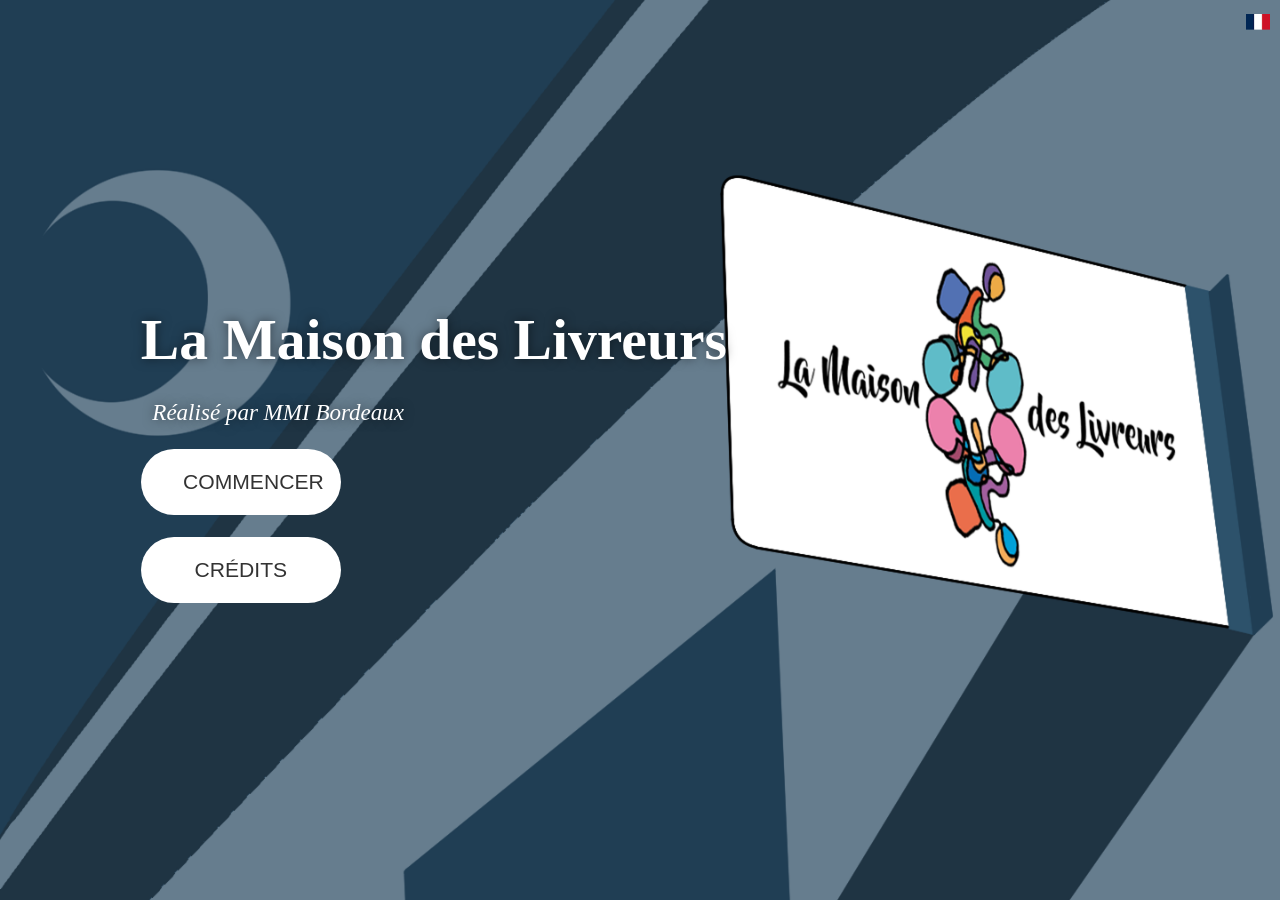
<file: index.html>
<!doctype html>
<html lang="fr">
<head>
  <meta charset="utf-8">
  <meta http-equiv="refresh" content="0; url=/accueil.html">
  <title>Redirection…</title>
</head>
<body>
  <p>Redirection vers <a href="/accueil.html">accueil.html</a></p>
</body>
</html>
</file>
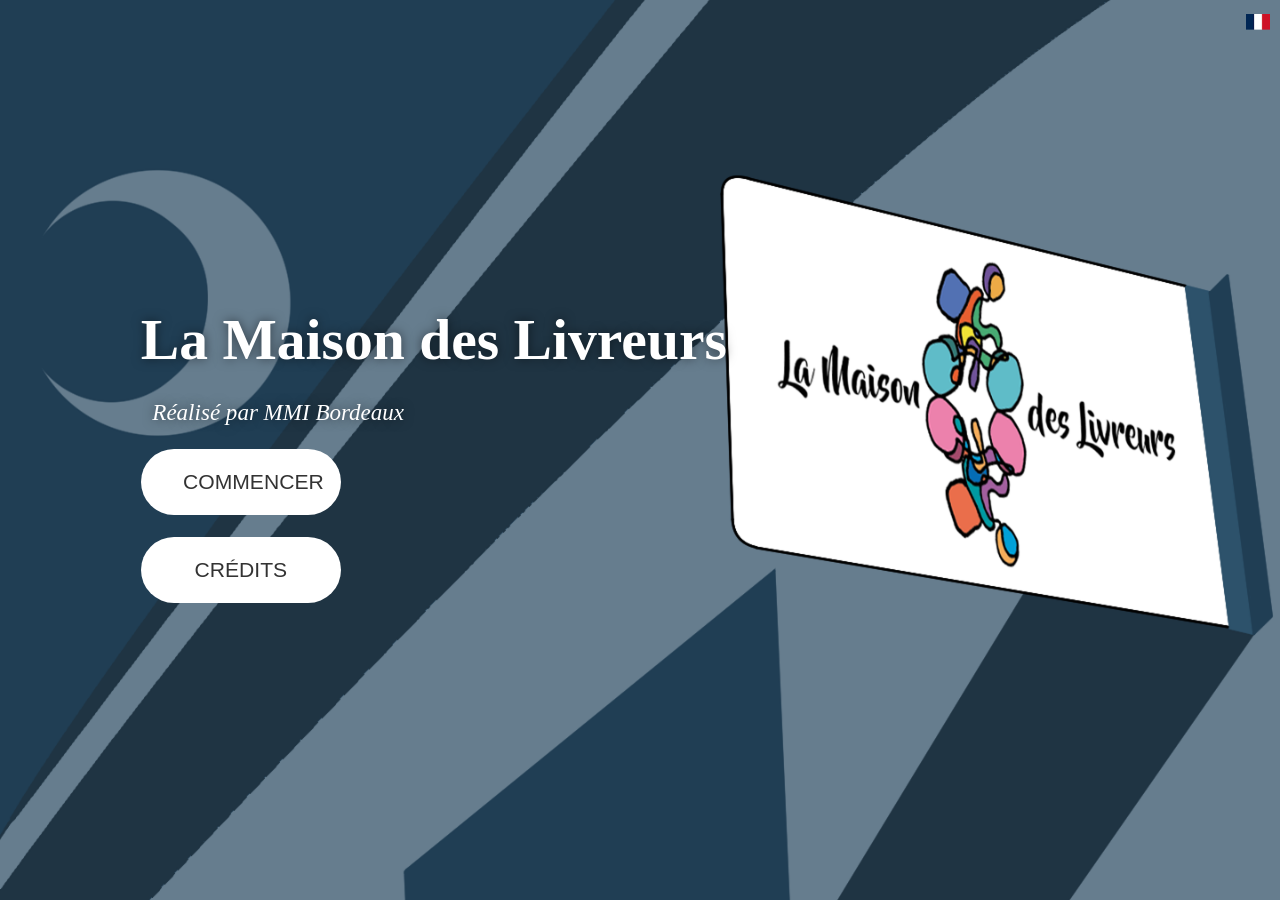
<file: accueil.html>
<!DOCTYPE html>
<html lang="fr">
<head>
  <meta charset="UTF-8">
  <meta name="viewport" content="width=device-width, initial-scale=1.0">
  <title>Accueil - La Maison des Livreurs</title>
  <link rel="stylesheet" href="CSS/accueil.css">
  <script src="JS/accueil.js" defer></script>
  <style>
    img {
      max-width: 100%;
      height: auto;
      display: block;
    }

    .lang-dropdown {
      position: fixed;
      top: 10px;
      right: 10px;
      z-index: 1000;
    }

    .lang-dropbtn {
      background: none;
      border: none;
      cursor: pointer;
      padding: 0;
    }

    .lang-dropdown-content {
      display: none;
      position: absolute;
      right: 0;
      background-color: #f9f9f9;
      min-width: 150px;
      box-shadow: 0px 8px 16px rgba(0,0,0,0.2);
      z-index: 1001;
      border-radius: 4px;
      overflow: hidden;
    }
    .lang-dropdown-content a {
      color: black;
      padding: 8px 12px;
      text-decoration: none;
      display: flex;
      align-items: center;
      gap: 8px;
      transition: background-color 0.2s;
    }

    .lang-dropdown-content a:hover {
      background-color: #ddd;
    }
    .lang-dropdown:hover .lang-dropdown-content {
      display: block;
    }
    .lang-dropdown-content a img,
    .lang-dropbtn img {
      width: 24px;
      height: 24px;
      object-fit: contain;
    }
  </style>
</head>
<body>
  <div class="lang-dropdown">
    <button class="lang-dropbtn" title="Choisir une langue">
      <img src="PICTURE/drapeaufr.png" alt="Français">
    </button>
    <div class="lang-dropdown-content">
      <a href="../accueil.html" title="Français">
        <img src="PICTURE/drapeaufr.png" alt="Français"> Français
      </a>
      <a href="HTML/accueilen.html" title="English">
        <img src="PICTURE/drapeeauanglais.png" alt="English"> English
      </a>
      <a href="HTML/accueilesp.html" title="Español">
        <img src="PICTURE/drapeauespagnol.png" alt="Español"> Español
      </a>
    </div>
  </div>

  <div id="splash">
    <img src="PICTURE/mmilogo.png" alt="Logo MMI">
  </div>
  <div class="intro">
    <div class="intro-header">
      <div class="intro-title">
        <h1>La Maison des Livreurs</h1>
      </div>
      <div class="intro-byline">
        <p>Réalisé par MMI Bordeaux</p>
      </div>
    </div>
    <div class="button-container">
      <button class="intro-begin">Commencer</button>
      <button class="credit">Crédits</button>
    </div>
  </div>
  <div class="transition-overlay">
    <div class="transition-message">
      <p class="msg1">Afin de profiter pleinement de l'expérience, nous vous suggérons d'utiliser des écouteurs.</p>
      <p class="msg2">Dans cette expérience, des zones discrètes se mettent en évidence au survol. Cliquez dessus pour visionner les vidéos.</p>
    </div>
  </div>
</body>
</html>
</file>
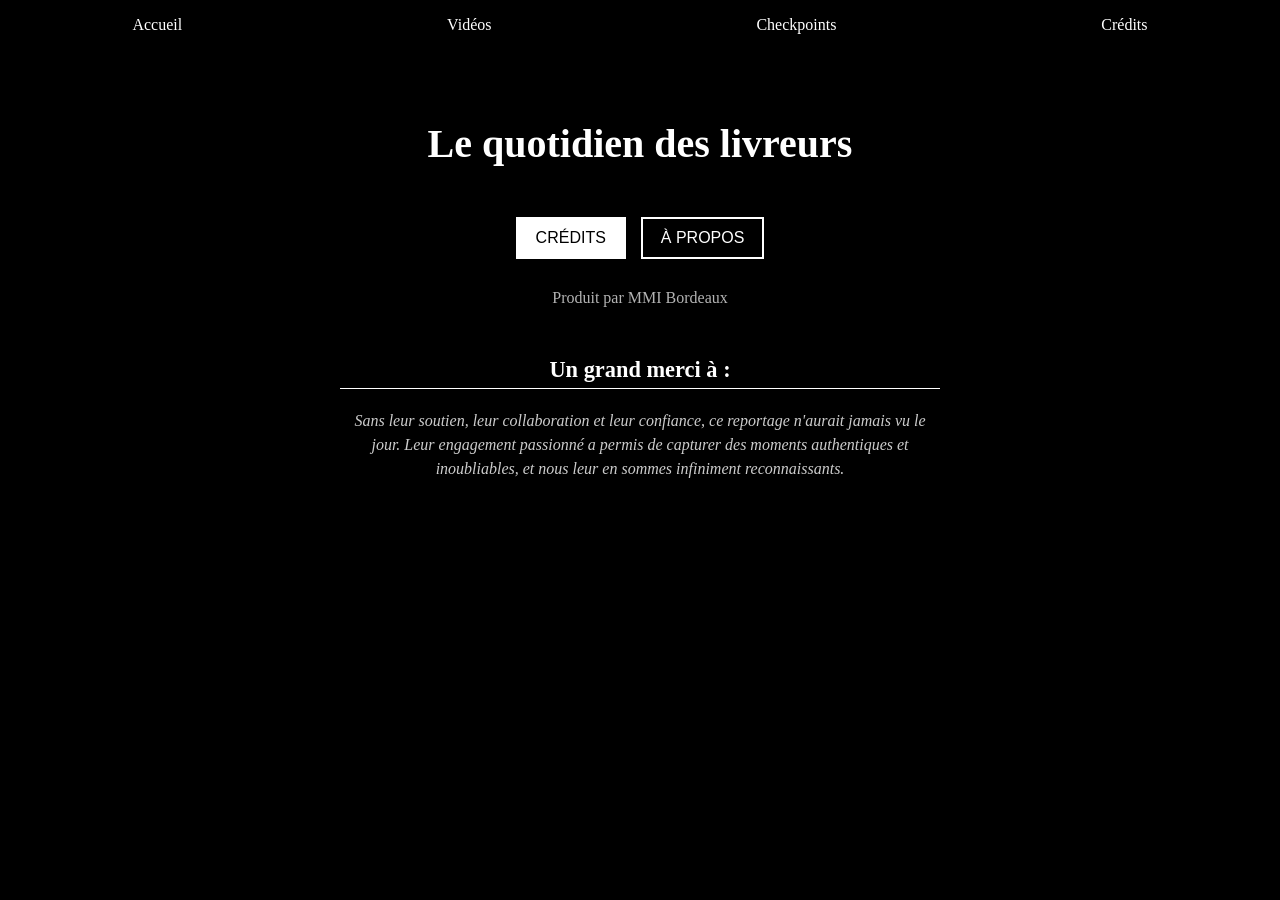
<file: credits.html>
<!DOCTYPE html>
<html lang="fr">
<head>
  <meta charset="UTF-8" />
  <meta name="viewport" content="width=device-width, initial-scale=1.0" />
  <title>- La maison des livreurs crédit</title>
  <style>
    /* Barre de navigation */
    nav {
      position: fixed;
      top: 0;
      left: 0;
      width: 100%;
      height: 50px;
      background: rgba(0, 0, 0, 0.8);
      display: flex;
      align-items: center;
      justify-content: space-around;
      z-index: 9999;
    }
    nav a {
      color: white;
      text-decoration: none;
      font-size: 16px;
      padding: 10px 20px;
      transition: 0.3s;
    }
    nav a:hover {
      background: rgba(255, 255, 255, 0.2);
      border-radius: 5px;
    }

    /* Styles généraux */
    body {
      margin: 0;
      padding: 0;
      background-color: black;
      color: white;
      font-family: serif;
      text-align: center;
    }
    main {
      padding-top: 70px;
    }
    h1 {
      font-size: 2.5em;
      margin: 50px 0;
    }

    /* Boutons */
    .buttons {
      margin: 20px 0;
      display: flex;
      justify-content: center;
      gap: 15px;
    }
    .buttons button {
      text-decoration: none;
      font-size: 16px;
      padding: 10px 18px;
      border: 2px solid white;
      cursor: pointer;
      background: transparent;
      color: white;
      transition: background 0.3s, color 0.3s, transform 0.2s;
    }
    .buttons button:hover {
      transform: scale(1.05);
    }
    .buttons button.white {
      background-color: white;
      color: black;
    }
    .buttons button.black {
      background-color: black;
      color: white;
    }

    /* Sous-titre */
    .subtitle {
      font-size: 16px;
      margin: 30px 0;
      opacity: 0.7;
    }

    /* Section crédits / À PROPOS */
    .credits {
      margin: 50px auto 0;
      text-align: center;
      max-width: 600px;
      transform: translateX(0%);
      transition: transform 0.5s ease-in-out;
      min-height: 100px; /* Empêche un effet de saut */
    }
    .credits h3 {
      font-size: 1.4em;
      border-bottom: 1px solid white;
      padding-bottom: 5px;
      margin-bottom: 10px;
    }
    .credits p {
      margin: 10px 0;
    }
    .credits .remerciement {
      margin-top: 20px;
      font-size: 1em;
      font-style: italic;
      opacity: 0.8;
      line-height: 1.5;
    }
  </style>
</head>
<body>
  <!-- Barre de navigation -->
  <nav>
    <a href="./accueil.html">Accueil</a>
    <a href="./index.html">Vidéos</a>
    <a href="#">Checkpoints</a>
    <a href="./credits.html">Crédits</a>
  </nav>

  <!-- Contenu principal -->
  <main>
    <h1>Le quotidien des livreurs</h1>

    <div class="buttons">
      <a href="./credits.html">
        <button class="white">CRÉDITS</button>
      </a>
      <button id="aboutButton" class="black">À PROPOS</button>
    </div>

    <p class="subtitle">Produit par MMI Bordeaux</p>

    <!-- Section crédits / À PROPOS -->
    <section id="creditsSection" class="credits">
      <h3>Un grand merci à :</h3>
      <p class="remerciement">
        Sans leur soutien, leur collaboration et leur confiance, ce reportage n'aurait jamais vu le jour. Leur engagement passionné a permis de capturer des moments authentiques et inoubliables, et nous leur en sommes infiniment reconnaissants.
      </p>
    </section>
  </main>

  <!-- Script pour gérer l'animation et le changement de contenu -->
  <script>
    const aboutButton = document.getElementById("aboutButton");
    const credits = document.getElementById("creditsSection");
    let showingAbout = false; // État actuel

    aboutButton.addEventListener("click", function () {
      if (!showingAbout) {
        // Animation de sortie vers la gauche
        credits.style.transform = "translateX(-100%)";

        credits.addEventListener("transitionend", function handler() {
          credits.removeEventListener("transitionend", handler);

          // Mise à jour du contenu une fois l'animation terminée
          credits.innerHTML = `
            <h3>Ce web-documentaire a été réalisé par :</h3>
            <p class="remerciement">
              Réalisateur : MOi <br>
              Scénario : toujours moi <br>
              Montage : KiKi<br>
              Musique : Showtime<br>
              Direction artistique : Personne<br>
            </p>
          `;

          // Préparer l'animation d'entrée vers la droite
          credits.style.transition = "none";
          credits.style.transform = "translateX(100%)";
          void credits.offsetWidth; // Forcer recalcul du navigateur
          credits.style.transition = "transform 0.5s ease-in-out";
          credits.style.transform = "translateX(0%)";

          showingAbout = true;
        });

      } else {
        // Animation de sortie vers la droite
        credits.style.transform = "translateX(100%)";

        credits.addEventListener("transitionend", function handler() {
          credits.removeEventListener("transitionend", handler);

          // Revenir au texte original
          credits.innerHTML = `
            <h3>Un grand merci à :</h3>
            <p class="remerciement">
              Sans leur soutien, leur collaboration et leur confiance, ce reportage n'aurait jamais vu le jour. Leur engagement passionné a permis de capturer des moments authentiques et inoubliables, et nous leur en sommes infiniment reconnaissants.
            </p>
          `;

          // Préparer l'animation de retour vers la gauche
          credits.style.transition = "none";
          credits.style.transform = "translateX(-100%)";
          void credits.offsetWidth;
          credits.style.transition = "transform 0.5s ease-in-out";
          credits.style.transform = "translateX(0%)";

          showingAbout = false;
        });
      }
    });
  </script>
</body>
</html>
</file>
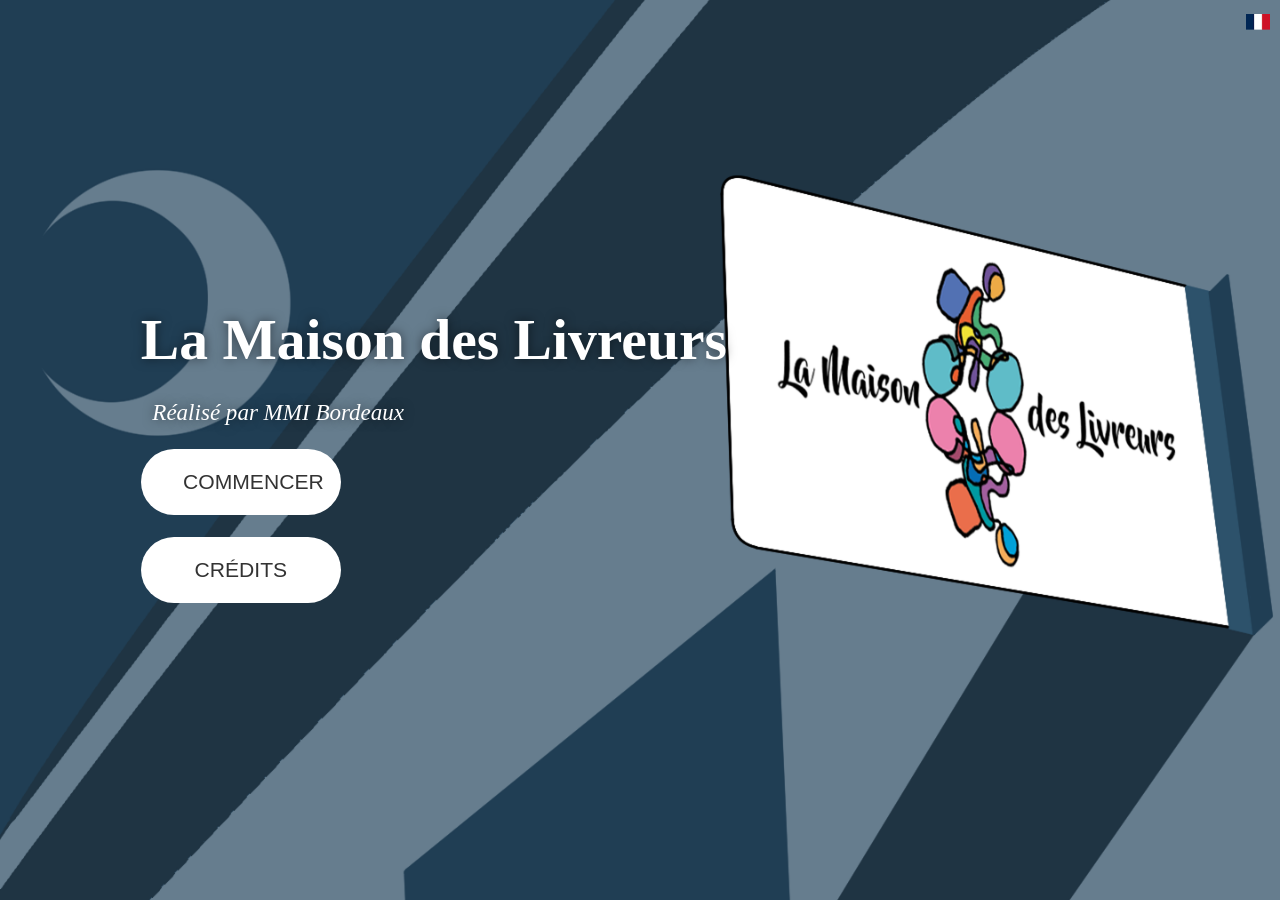
<file: HTML/accueil.html>
<!DOCTYPE html>
<html lang="fr">
<head>
  <meta charset="UTF-8">
  <meta name="viewport" content="width=device-width, initial-scale=1.0">
  <title>Accueil - La Maison des Livreurs</title>
  <link rel="stylesheet" href="../CSS/accueil.css">
  <script src="../JS/accueil.js" defer></script>
  <style>
    img {
      max-width: 100%;
      height: auto;
      display: block;
    }

    .lang-dropdown {
      position: fixed;
      top: 10px;
      right: 10px;
      z-index: 1000;
    }

    .lang-dropbtn {
      background: none;
      border: none;
      cursor: pointer;
      padding: 0;
    }

    .lang-dropdown-content {
      display: none;
      position: absolute;
      right: 0;
      background-color: #f9f9f9;
      min-width: 150px;
      box-shadow: 0px 8px 16px rgba(0,0,0,0.2);
      z-index: 1001;
      border-radius: 4px;
      overflow: hidden;
    }
    .lang-dropdown-content a {
      color: black;
      padding: 8px 12px;
      text-decoration: none;
      display: flex;
      align-items: center;
      gap: 8px;
      transition: background-color 0.2s;
    }

    .lang-dropdown-content a:hover {
      background-color: #ddd;
    }
    .lang-dropdown:hover .lang-dropdown-content {
      display: block;
    }
    .lang-dropdown-content a img,
    .lang-dropbtn img {
      width: 24px;
      height: 24px;
      object-fit: contain;
    }
  </style>
</head>
<body>
  <div class="lang-dropdown">
    <button class="lang-dropbtn" title="Choisir une langue">
      <img src="../PICTURE/drapeaufr.png" alt="Français">
    </button>
    <div class="lang-dropdown-content">
      <a href="..//HTML/accueil.html" title="Français">
        <img src="../PICTURE/drapeaufr.png" alt="Français"> Français
      </a>
      <a href="..//HTML/accueilen.html" title="English">
        <img src="../PICTURE/drapeeauanglais.png" alt="English"> English
      </a>
      <a href="../HTML/accueilesp.html" title="Español">
        <img src="../PICTURE/drapeauespagnol.png" alt="Español"> Español
      </a>
    </div>
  </div>

  <div id="splash">
    <img src="../PICTURE/mmilogo.png" alt="Logo MMI">
  </div>
  <div class="intro">
    <div class="intro-header">
      <div class="intro-title">
        <h1>La Maison des Livreurs</h1>
      </div>
      <div class="intro-byline">
        <p>Réalisé par MMI Bordeaux</p>
      </div>
    </div>
    <div class="button-container">
      <button class="intro-begin">Commencer</button>
      <button class="credit">Crédits</button>
    </div>
  </div>
  <div class="transition-overlay">
    <div class="transition-message">
      <p class="msg1">Afin de profiter pleinement de l'expérience, nous vous suggérons d'utiliser des écouteurs.</p>
      <p class="msg2">Dans cette expérience, des zones discrètes se mettent en évidence au survol. Cliquez dessus pour visionner les vidéos.</p>
    </div>
  </div>
</body>
</html>
</file>
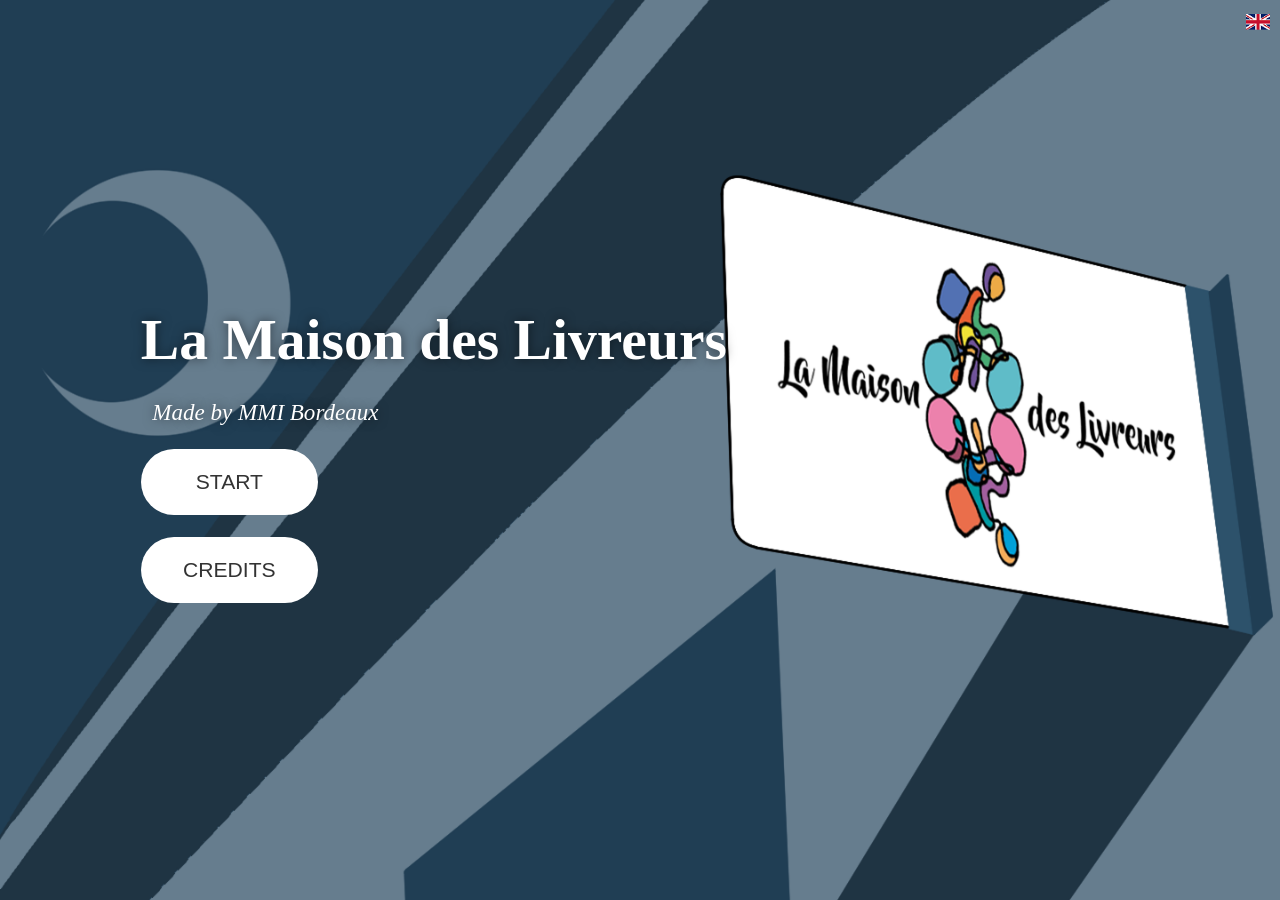
<file: HTML/accueilen.html>
<!DOCTYPE html>
<html lang="en">
<head>
  <meta charset="UTF-8">
  <meta name="viewport" content="width=device-width, initial-scale=1.0">
  <title>Home - The House of Couriers</title>
  <link rel="stylesheet" href="../CSS/accueil.css">
  <script src="../JS/accueilen.js" defer></script>
  <style>
    img {
      max-width: 100%;
      height: auto;
      display: block;
    }
    .lang-dropdown {
      position: fixed;
      top: 10px;
      right: 10px;
      z-index: 1000;
    }
    .lang-dropbtn {
      background: none;
      border: none;
      cursor: pointer;
      padding: 0;
    }
    .lang-dropdown-content {
      display: none;
      position: absolute;
      right: 0;
      background-color: #f9f9f9;
      min-width: 150px;
      box-shadow: 0px 8px 16px rgba(0,0,0,0.2);
      z-index: 1001;
      border-radius: 4px;
      overflow: hidden;
    }
    .lang-dropdown-content a {
      color: black;
      padding: 8px 12px;
      text-decoration: none;
      display: flex;
      align-items: center;
      gap: 8px;
      transition: background-color 0.2s;
    }
    .lang-dropdown-content a:hover {
      background-color: #ddd;
    }
    .lang-dropdown:hover .lang-dropdown-content {
      display: block;
    }
    .lang-dropdown-content a img,
    .lang-dropbtn img {
      width: 24px;
      height: 24px;
      object-fit: contain;
    }
  </style>
</head>
<body>
  <div class="lang-dropdown">
    <button class="lang-dropbtn" title="Choose a language">
      <img src="../PICTURE/drapeeauanglais.png" alt="English">
    </button>
    <div class="lang-dropdown-content">
      <a href="../accueil.html" title="Français">
        <img src="../PICTURE/drapeaufr.png" alt="Français"> Français
      </a>
      <a href="../HTML/accueilen.html" title="English">
        <img src="../PICTURE/drapeeauanglais.png" alt="English"> English
      </a>
      <a href="../HTML/accueilesp.html" title="Español">
        <img src="../PICTURE/drapeauespagnol.png" alt="Español"> Español
      </a>
    </div>
  </div>

  <div id="splash">
    <img src="../PICTURE/mmilogo.png" alt="MMI Logo">
  </div>
  <div class="intro">
    <div class="intro-header">
      <div class="intro-title">
        <h1>La Maison des Livreurs</h1>
      </div>
      <div class="intro-byline">
        <p>Made by MMI Bordeaux</p>
      </div>
    </div>
    <div class="button-container">
      <button class="intro-begin">Start</button>
      <button class="credit">Credits</button>
    </div>
  </div>
  <div class="transition-overlay">
    <div class="transition-message">
      <p class="msg1">To fully enjoy the experience, we suggest you use headphones</p>
      <p class="msg2">In this experiment, discrete areas are highlighted when hovering. Click on them to view the videos.</p>
    </div>
  </div>
</body>
</html>
</file>
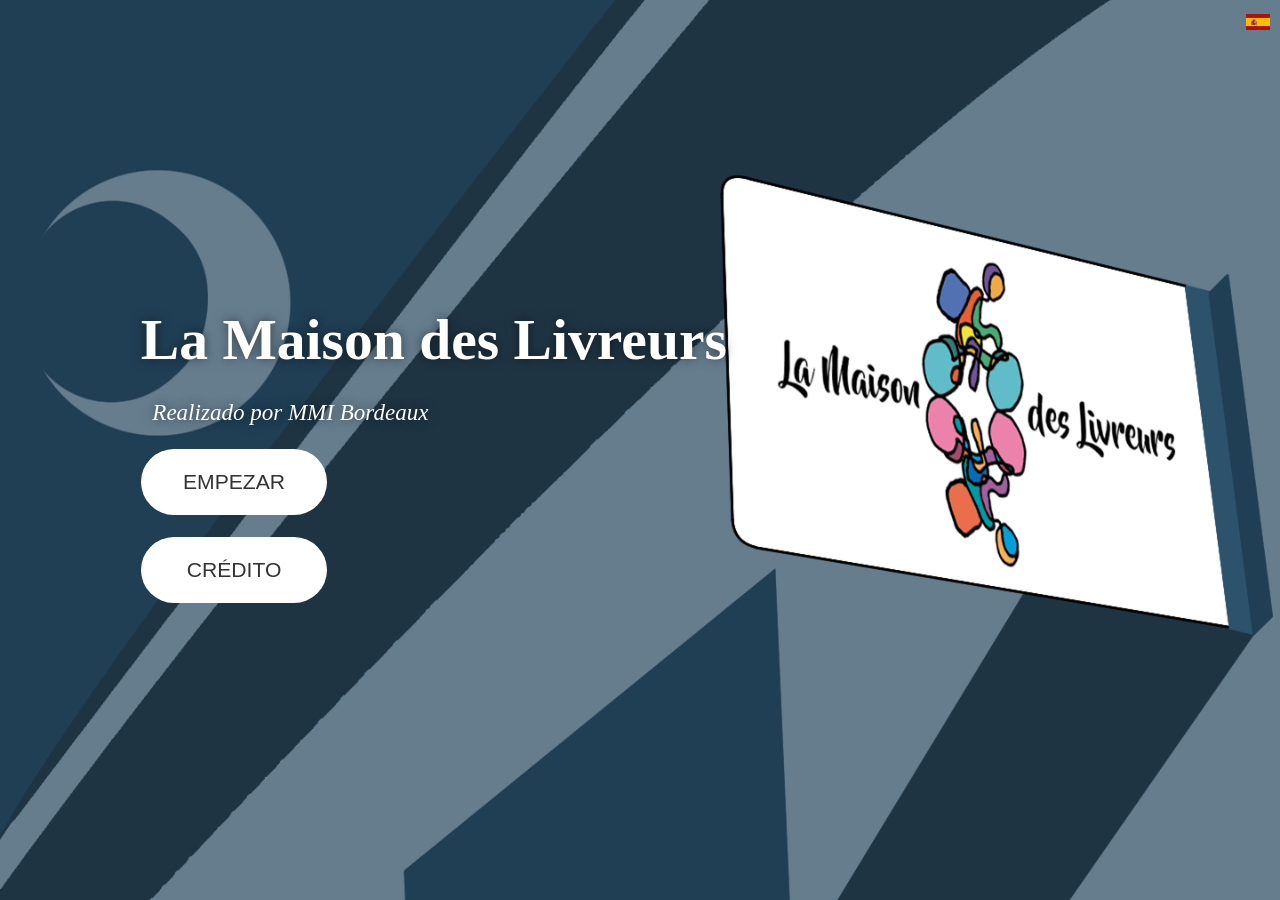
<file: HTML/accueilesp.html>
<!DOCTYPE html>
<html lang="es">
<head>
  <meta charset="UTF-8">
  <meta name="viewport" content="width=device-width, initial-scale=1.0">
  <title>Inicio - La Casa de los Repartidores</title>
  <link rel="stylesheet" href="../CSS/accueil.css">
  <script src="../JS/accueilesp.js" defer></script>
  <style>
    img {
      max-width: 100%;
      height: auto;
      display: block;
    }
    .lang-dropdown {
      position: fixed;
      top: 10px;
      right: 10px;
      z-index: 1000;
    }
    .lang-dropbtn {
      background: none;
      border: none;
      cursor: pointer;
      padding: 0;
    }
    .lang-dropdown-content {
      display: none;
      position: absolute;
      right: 0;
      background-color: #f9f9f9;
      min-width: 150px;
      box-shadow: 0px 8px 16px rgba(0,0,0,0.2);
      z-index: 1001;
      border-radius: 4px;
      overflow: hidden;
    }
    .lang-dropdown-content a {
      color: black;
      padding: 8px 12px;
      text-decoration: none;
      display: flex;
      align-items: center;
      gap: 8px;
      transition: background-color 0.2s;
    }
    .lang-dropdown-content a:hover {
      background-color: #ddd;
    }
    .lang-dropdown:hover .lang-dropdown-content {
      display: block;
    }
    .lang-dropdown-content a img,
    .lang-dropbtn img {
      width: 24px;
      height: 24px;
      object-fit: contain;
    }
  </style>
</head>
<body>
  <div class="lang-dropdown">
    <button class="lang-dropbtn" title="Elegir idioma">
      <img src="../PICTURE/drapeauespagnol.png" alt="Español">
    </button>
    <div class="lang-dropdown-content">
      <a href="../accueil.html" title="Français">
        <img src="../PICTURE/drapeaufr.png" alt="Français"> Français
      </a>
      <a href="../HTML/accueilen.html" title="English">
        <img src="../PICTURE/drapeeauanglais.png" alt="English"> English
      </a>
      <a href="../HTML/accueilesp.html" title="Español">
        <img src="../PICTURE/drapeauespagnol.png" alt="Español"> Español
      </a>
    </div>
  </div>

  <div id="splash">
    <img src="../PICTURE/mmilogo.png" alt="Logo MMI">
  </div>
  <div class="intro">
    <div class="intro-header">
      <div class="intro-title">
        <h1>La Maison des Livreurs</h1>
      </div>
      <div class="intro-byline">
        <p>Realizado por MMI Bordeaux</p>
      </div>
    </div>
    <div class="button-container">
      <button class="intro-begin">Empezar</button>
      <button class="credit">Crédito</button>
    </div>
  </div>
  <div class="transition-overlay">
    <div class="transition-message">
      <p class="msg1">Para esta experiencia, se recomiendan auriculares</p>
      <p class="msg2">En esta experiencia debes hacer clic en ciertas zonas para ver videos</p>
    </div>
  </div>
</body>
</html>
</file>
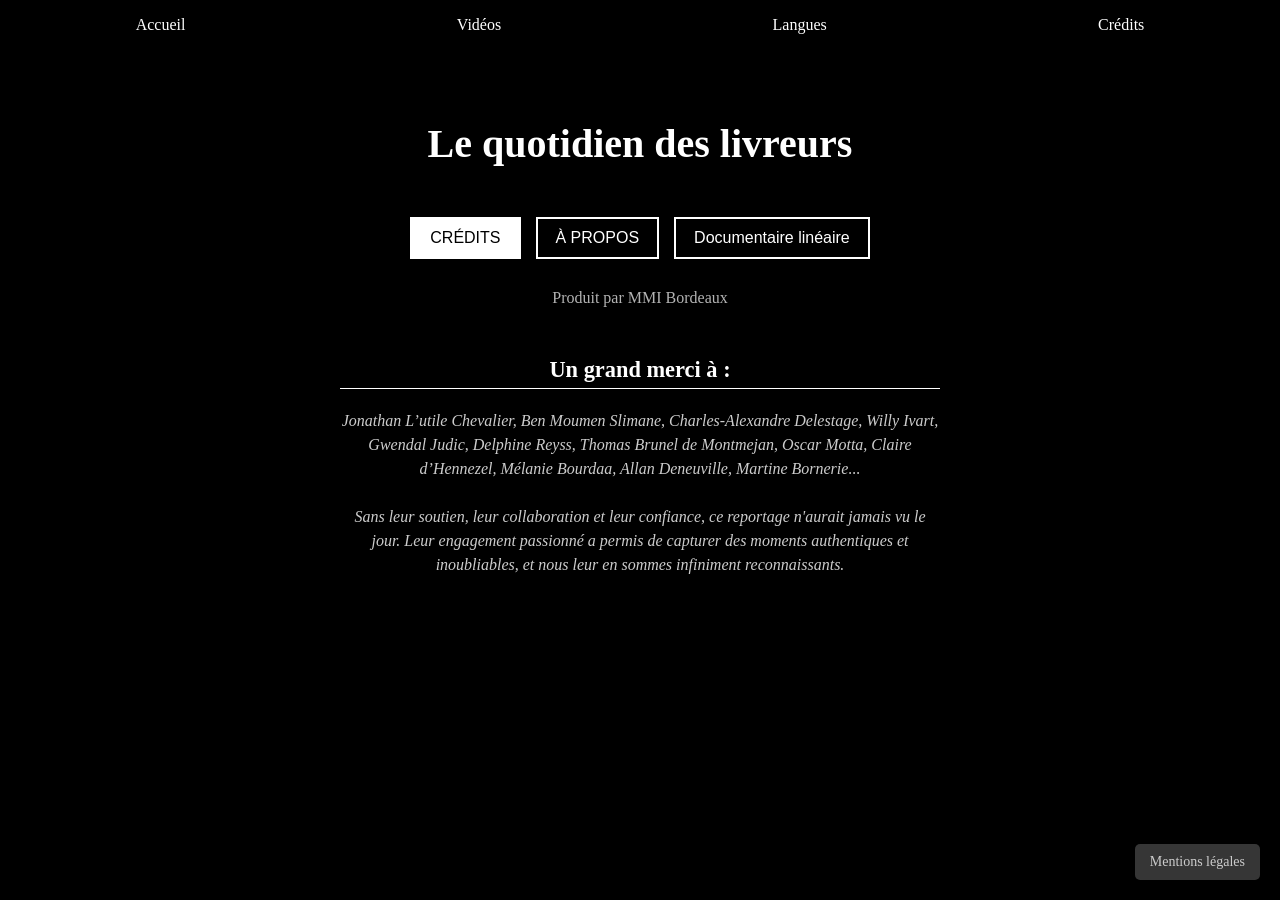
<file: HTML/credits.html>
<!DOCTYPE html>
<html lang="fr">
<head>
  <meta charset="UTF-8" />
  <title>La maison des livreurs : Crédits</title>
  <meta name="viewport" content="width=device-width, initial-scale=1.0" />
  <link rel="stylesheet" href="../CSS/credits.css">
  <script src="https://www.youtube.com/iframe_api" async></script>
</head>
<body>
  <nav>
    <a href="../accueil.html">Accueil</a>
    <a href="index.html">Vidéos</a>
    <div class="dropdown">
      <a class="dropbtn">Langues</a>
      <div class="dropdown-content">
        <a href="credits.html">Français</a>
        <a href="creditsen.html">Anglais</a>
        <a href="creditses.html">Espagnol</a>
      </div>
    </div>
    <a href="credits.html">Crédits</a>
  </nav>
  <main>
    <h1>Le quotidien des livreurs</h1>

    <div class="buttons">
      <a href="credits.html">
        <button class="white">CRÉDITS</button>
      </a>
      <button id="aboutButton" class="black">À PROPOS</button>
      <button id="videoButton" class="black">Documentaire linéaire</button>
    </div>

    <p class="subtitle">Produit par MMI Bordeaux</p>

    <section id="creditsSection" class="credits">
      <h3>Un grand merci à :</h3>
      <p class="remerciement">
        Jonathan L’utile Chevalier, Ben Moumen Slimane, Charles-Alexandre Delestage, Willy Ivart,
        Gwendal Judic, Delphine Reyss, Thomas Brunel de Montmejan, Oscar Motta, Claire d’Hennezel,
        Mélanie Bourdaa, Allan Deneuville, Martine Bornerie...
        <br><br>
        Sans leur soutien, leur collaboration et leur confiance, ce reportage n'aurait jamais vu le jour.
        Leur engagement passionné a permis de capturer des moments authentiques et inoubliables,
        et nous leur en sommes infiniment reconnaissants.
      </p>
    </section>
  </main>

  <a href="mention.html" class="bottom-right-link">Mentions légales</a>

  <script src="../JS/credits.js"></script>
</body>
</html>
</file>
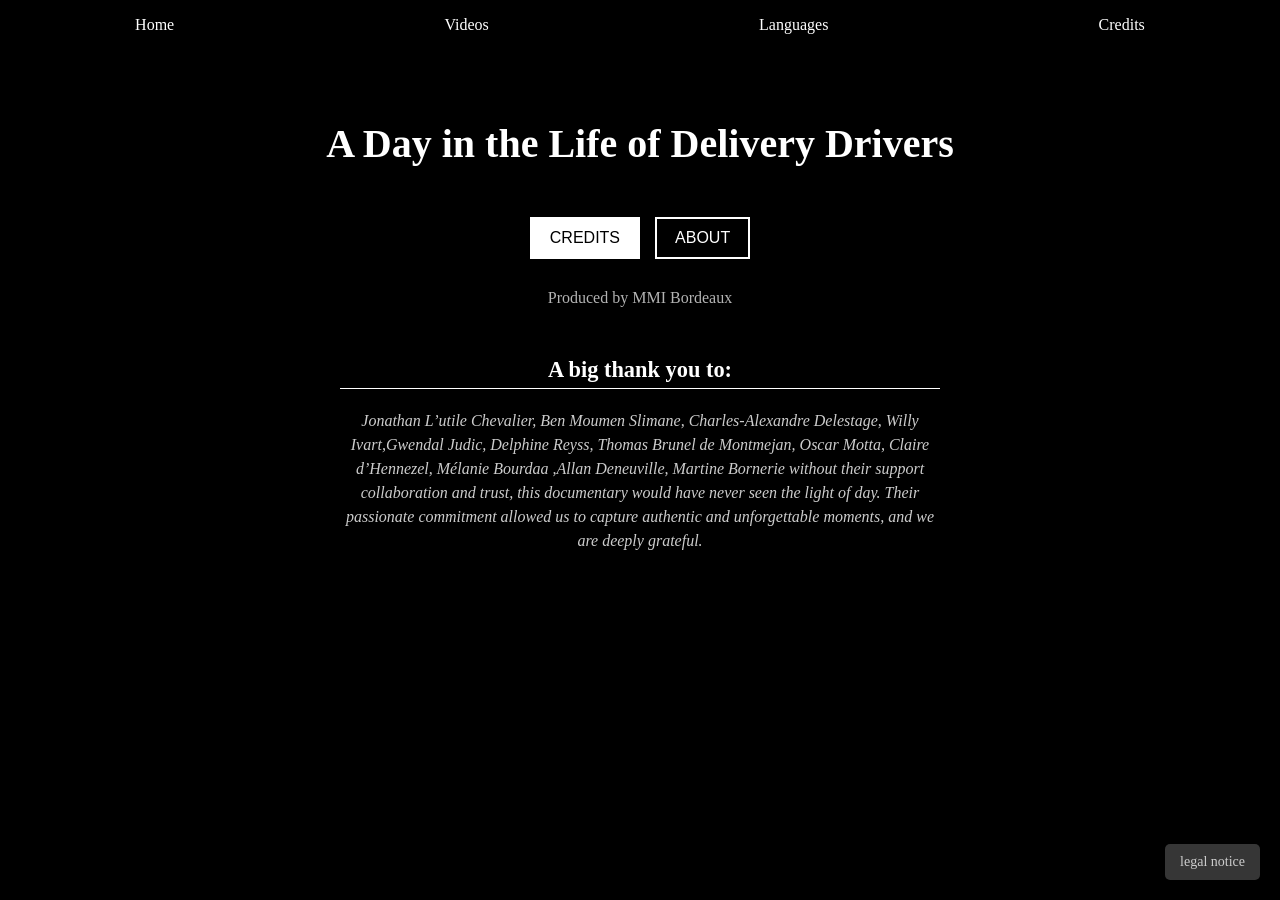
<file: HTML/creditsen.html>
<!DOCTYPE html>
<html lang="en">
<head>
  <meta charset="UTF-8" />
  <meta name="viewport" content="width=device-width, initial-scale=1.0" />
  <title>- The Delivery Home: Credits</title>
  <link rel="stylesheet" href="..//CSS/credits.css">
</head>
<body>
  <nav>
    <a href="accueilen.html">Home</a>
    <a href="indexen.html">Videos</a>
    <div class="dropdown">
      <a class="dropbtn">Languages</a>
      <div class="dropdown-content">
        <a href="credits.html">Français</a>
        <a href="creditsen.html">English</a>
        <a href="creditses.html">Español</a>
      </div>
    </div>
    <a href="creditses.html">Credits</a>
  </nav>
  <main>
    <h1>A Day in the Life of Delivery Drivers</h1>

    <div class="buttons">
      <a href="creditsen.html">
        <button class="white">CREDITS</button>
      </a>
      <button id="aboutButton" class="black">ABOUT</button>
    </div>

    <p class="subtitle">Produced by MMI Bordeaux</p>
    <section id="creditsSection" class="credits">
      <h3>A big thank you to:</h3>
      <p class="remerciement">
        Jonathan L’utile Chevalier, Ben Moumen Slimane, Charles-Alexandre Delestage, Willy Ivart,Gwendal Judic, Delphine Reyss, Thomas Brunel de Montmejan, Oscar Motta, Claire d’Hennezel, Mélanie Bourdaa
        ,Allan Deneuville, Martine Bornerie without their support collaboration and trust, this documentary would have never seen the light of day. Their passionate commitment allowed us to capture authentic and unforgettable moments, and we are deeply grateful.
      </p>
    </section>
  </main>
  <a href="mentionen.html" class="bottom-right-link">legal notice</a>
  <script src="..//JS/creditsen.js"></script>
</body>
</html>
</file>
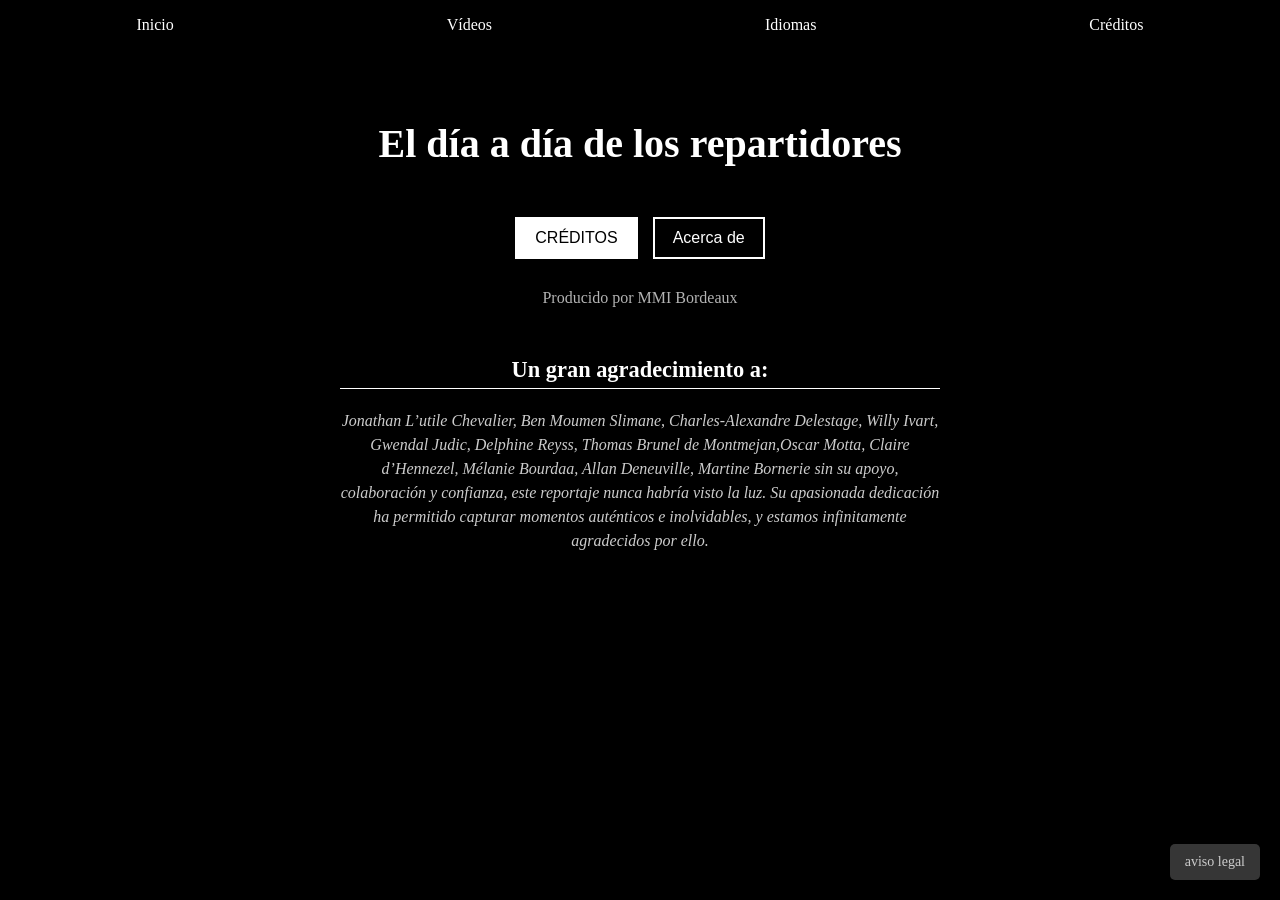
<file: HTML/creditses.html>
<!DOCTYPE html>
<html lang="es">
<head>
  <meta charset="UTF-8" />
  <meta name="viewport" content="width=device-width, initial-scale=1.0" />
  <title>- La casa de los repartidores: Créditos</title>
  <link rel="stylesheet" href="..//CSS/credits.css">
</head>
<body>
  <nav>
    <a href="accueilesp.html">Inicio</a>
    <a href="indexes.html">Vídeos</a>
    <div class="dropdown">
      <a class="dropbtn">Idiomas</a>
      <div class="dropdown-content">
        <a href="credits.html">Français</a>
        <a href="creditsen.html">English</a>
        <a href="creditses.html">Español</a>
      </div>
    </div>
    <a href="creditsen.html">Créditos</a>
  </nav>
  <main>
    <h1>El día a día de los repartidores</h1>

    <div class="buttons">
      <a href="creditses.html">
        <button class="white">CRÉDITOS</button>
      </a>
      <button id="aboutButton" class="black">Acerca de</button>
    </div>

    <p class="subtitle">Producido por MMI Bordeaux</p>
    <section id="creditsSection" class="credits">
      <h3>Un gran agradecimiento a:</h3>
      <p class="remerciement">
        Jonathan L’utile Chevalier, Ben Moumen Slimane, Charles-Alexandre Delestage, Willy Ivart, Gwendal Judic, Delphine Reyss, Thomas Brunel de Montmejan,Oscar Motta, Claire d’Hennezel, Mélanie Bourdaa, Allan Deneuville, Martine Bornerie sin su apoyo, colaboración y confianza, este reportaje nunca habría visto la luz. Su apasionada dedicación ha permitido capturar momentos auténticos e inolvidables, y estamos infinitamente agradecidos por ello.
      </p>
    </section>
  </main>
  <a href="mention.html" class="bottom-right-link">aviso legal</a>
  <script src="..//JS/creditses.js"></script>
</body>
</html>
</file>
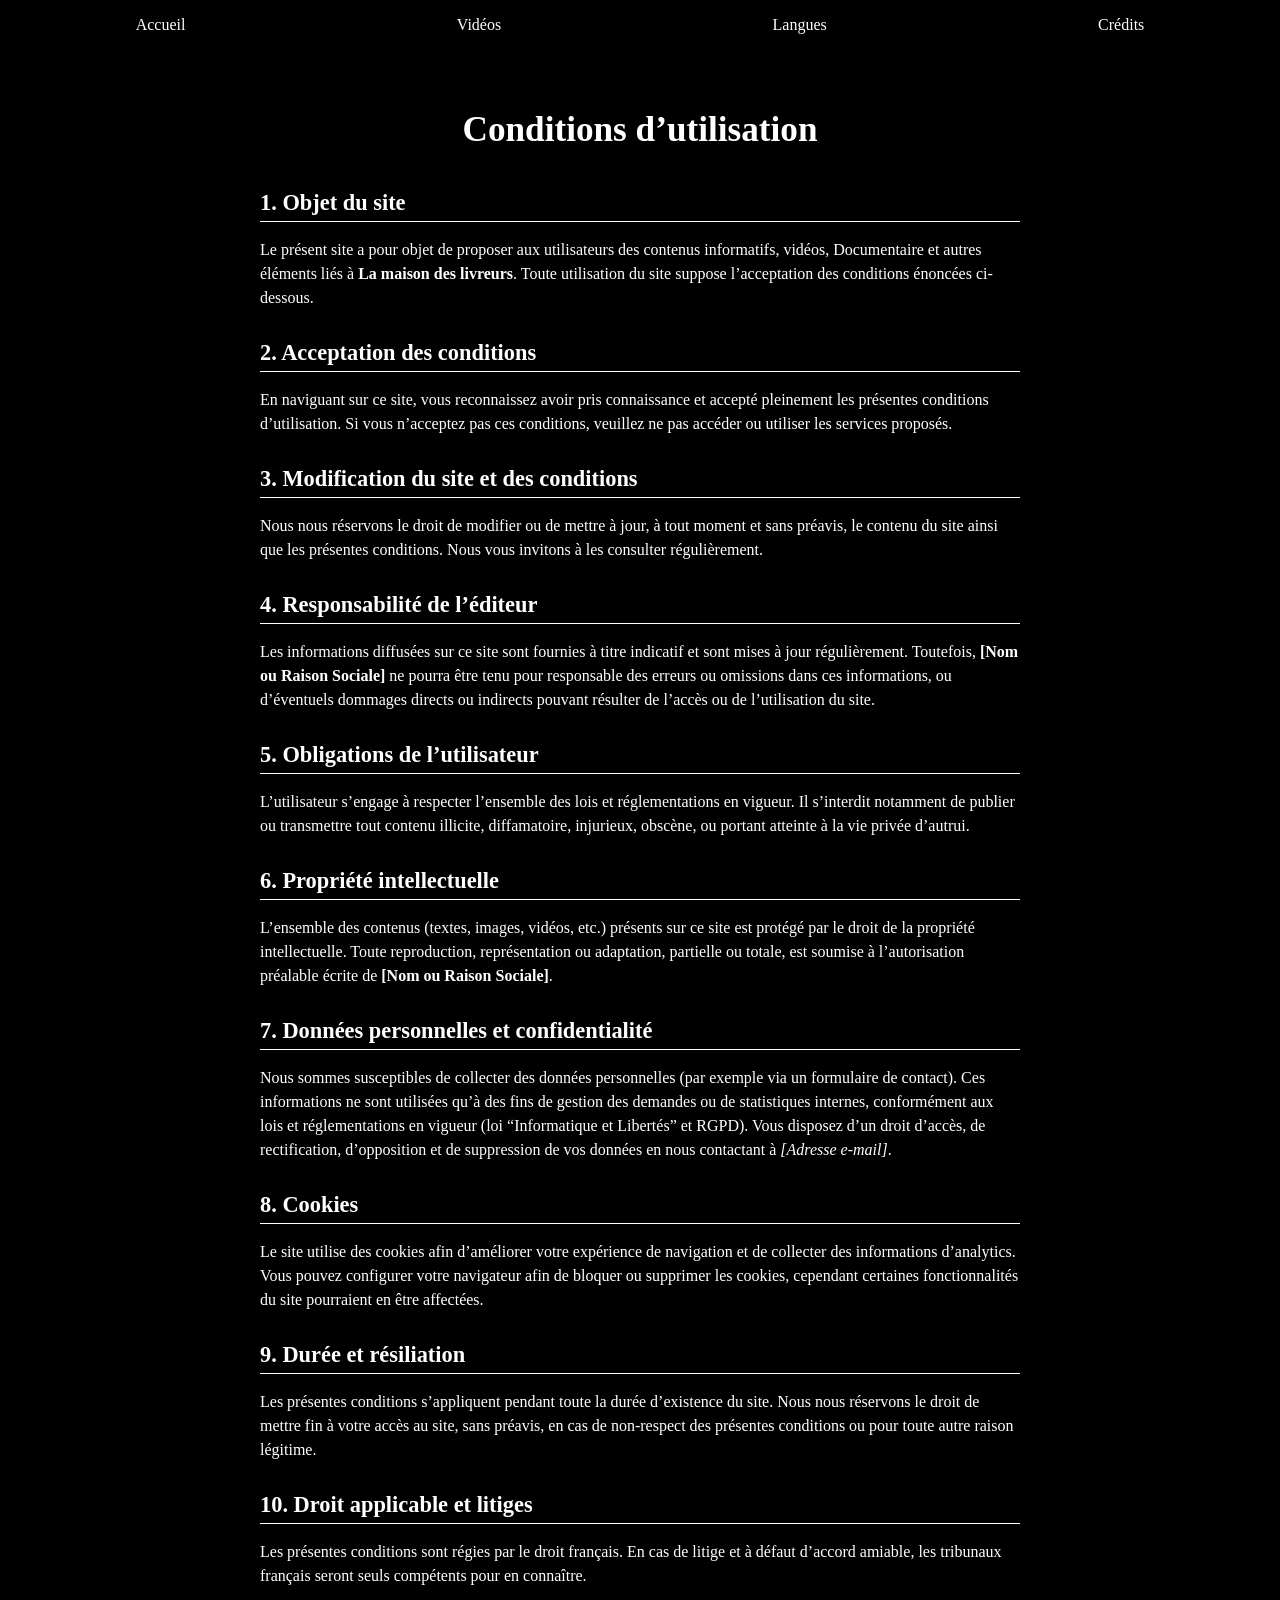
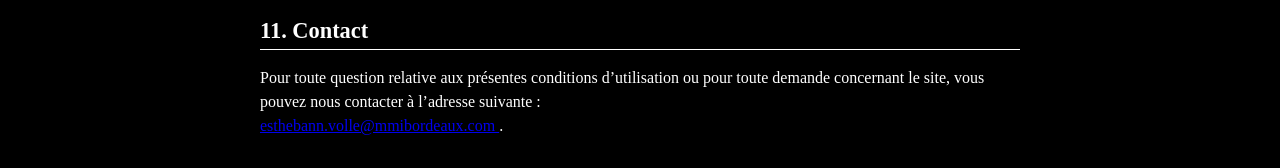
<file: HTML/mention.html>
<!DOCTYPE html>
<html lang="fr">
<head>
  <meta charset="UTF-8" />
  <meta name="viewport" content="width=device-width, initial-scale=1.0" />
  <title>La maison des livreurs : Conditions d’utilisation</title>
  <link rel="stylesheet" href="../CSS/mention.css" />
</head>
<body>
  <nav>
    <a href="../accueil.html">Accueil</a>
    <a href="index.html">Vidéos</a>
    <div class="dropdown">
      <a class="dropbtn">Langues</a>
      <div class="dropdown-content">
        <a href="mention.html">Français</a>
        <a href="mentionen.html">Anglais</a>
        <a href="mentiones.html">Espagnol</a>
      </div>
    </div>
    <a href="credits.html">Crédits</a>
  </nav>
  <main>
    <h1>Conditions d’utilisation</h1>
    <section class="legal-section">
      <h2>1. Objet du site</h2>
      <p>
        Le présent site a pour objet de proposer aux utilisateurs des contenus 
        informatifs, vidéos, Documentaire et autres éléments liés à <strong>La maison des livreurs</strong>.
        Toute utilisation du site suppose l’acceptation des conditions énoncées ci-dessous.
      </p>
    </section>

    <section class="legal-section">
      <h2>2. Acceptation des conditions</h2>
      <p>
        En naviguant sur ce site, vous reconnaissez avoir pris connaissance 
        et accepté pleinement les présentes conditions d’utilisation. 
        Si vous n’acceptez pas ces conditions, 
        veuillez ne pas accéder ou utiliser les services proposés.
      </p>
    </section>

    <section class="legal-section">
      <h2>3. Modification du site et des conditions</h2>
      <p>
        Nous nous réservons le droit de modifier ou de mettre à jour, 
        à tout moment et sans préavis, le contenu du site ainsi que les présentes conditions.
        Nous vous invitons à les consulter régulièrement.
      </p>
    </section>

    <section class="legal-section">
      <h2>4. Responsabilité de l’éditeur</h2>
      <p>
        Les informations diffusées sur ce site sont fournies à titre indicatif 
        et sont mises à jour régulièrement. Toutefois, 
        <strong>[Nom ou Raison Sociale]</strong> ne pourra être tenu pour responsable 
        des erreurs ou omissions dans ces informations, 
        ou d’éventuels dommages directs ou indirects pouvant résulter de l’accès 
        ou de l’utilisation du site.
      </p>
    </section>

    <section class="legal-section">
      <h2>5. Obligations de l’utilisateur</h2>
      <p>
        L’utilisateur s’engage à respecter l’ensemble des lois et réglementations 
        en vigueur. Il s’interdit notamment de publier ou transmettre 
        tout contenu illicite, diffamatoire, injurieux, obscène, 
        ou portant atteinte à la vie privée d’autrui.
      </p>
    </section>

    <section class="legal-section">
      <h2>6. Propriété intellectuelle</h2>
      <p>
        L’ensemble des contenus (textes, images, vidéos, etc.) présents sur ce site 
        est protégé par le droit de la propriété intellectuelle. 
        Toute reproduction, représentation ou adaptation, partielle ou totale, 
        est soumise à l’autorisation préalable écrite de <strong>[Nom ou Raison Sociale]</strong>.
      </p>
    </section>

    <section class="legal-section">
      <h2>7. Données personnelles et confidentialité</h2>
      <p>
        Nous sommes susceptibles de collecter des données personnelles 
        (par exemple via un formulaire de contact). Ces informations ne sont utilisées 
        qu’à des fins de gestion des demandes ou de statistiques internes, 
        conformément aux lois et réglementations en vigueur 
        (loi “Informatique et Libertés” et RGPD). 
        Vous disposez d’un droit d’accès, de rectification, d’opposition et de suppression 
        de vos données en nous contactant à <em>[Adresse e-mail]</em>.
      </p>
    </section>

    <section class="legal-section">
      <h2>8. Cookies</h2>
      <p>
        Le site utilise des cookies afin d’améliorer votre expérience de navigation 
        et de collecter des informations d’analytics. 
        Vous pouvez configurer votre navigateur afin de bloquer ou supprimer 
        les cookies, cependant certaines fonctionnalités du site 
        pourraient en être affectées.
      </p>
    </section>

    <section class="legal-section">
      <h2>9. Durée et résiliation</h2>
      <p>
        Les présentes conditions s’appliquent pendant toute la durée 
        d’existence du site. Nous nous réservons le droit de mettre fin 
        à votre accès au site, sans préavis, en cas de non-respect 
        des présentes conditions ou pour toute autre raison légitime.
      </p>
    </section>

    <section class="legal-section">
      <h2>10. Droit applicable et litiges</h2>
      <p>
        Les présentes conditions sont régies par le droit français. 
        En cas de litige et à défaut d’accord amiable, 
        les tribunaux français seront seuls compétents pour en connaître.
      </p>
    </section>

    <section class="legal-section">
      <h2>11. Contact</h2>
      <p>
        Pour toute question relative aux présentes conditions d’utilisation 
        ou pour toute demande concernant le site, 
        vous pouvez nous contacter à l’adresse suivante :<br>
        <a href="mailto:[adresse@email]">
         esthebann.volle@mmibordeaux.com       </a>.
      </p>
    </section>

  </main>


</body>
</html>
</file>
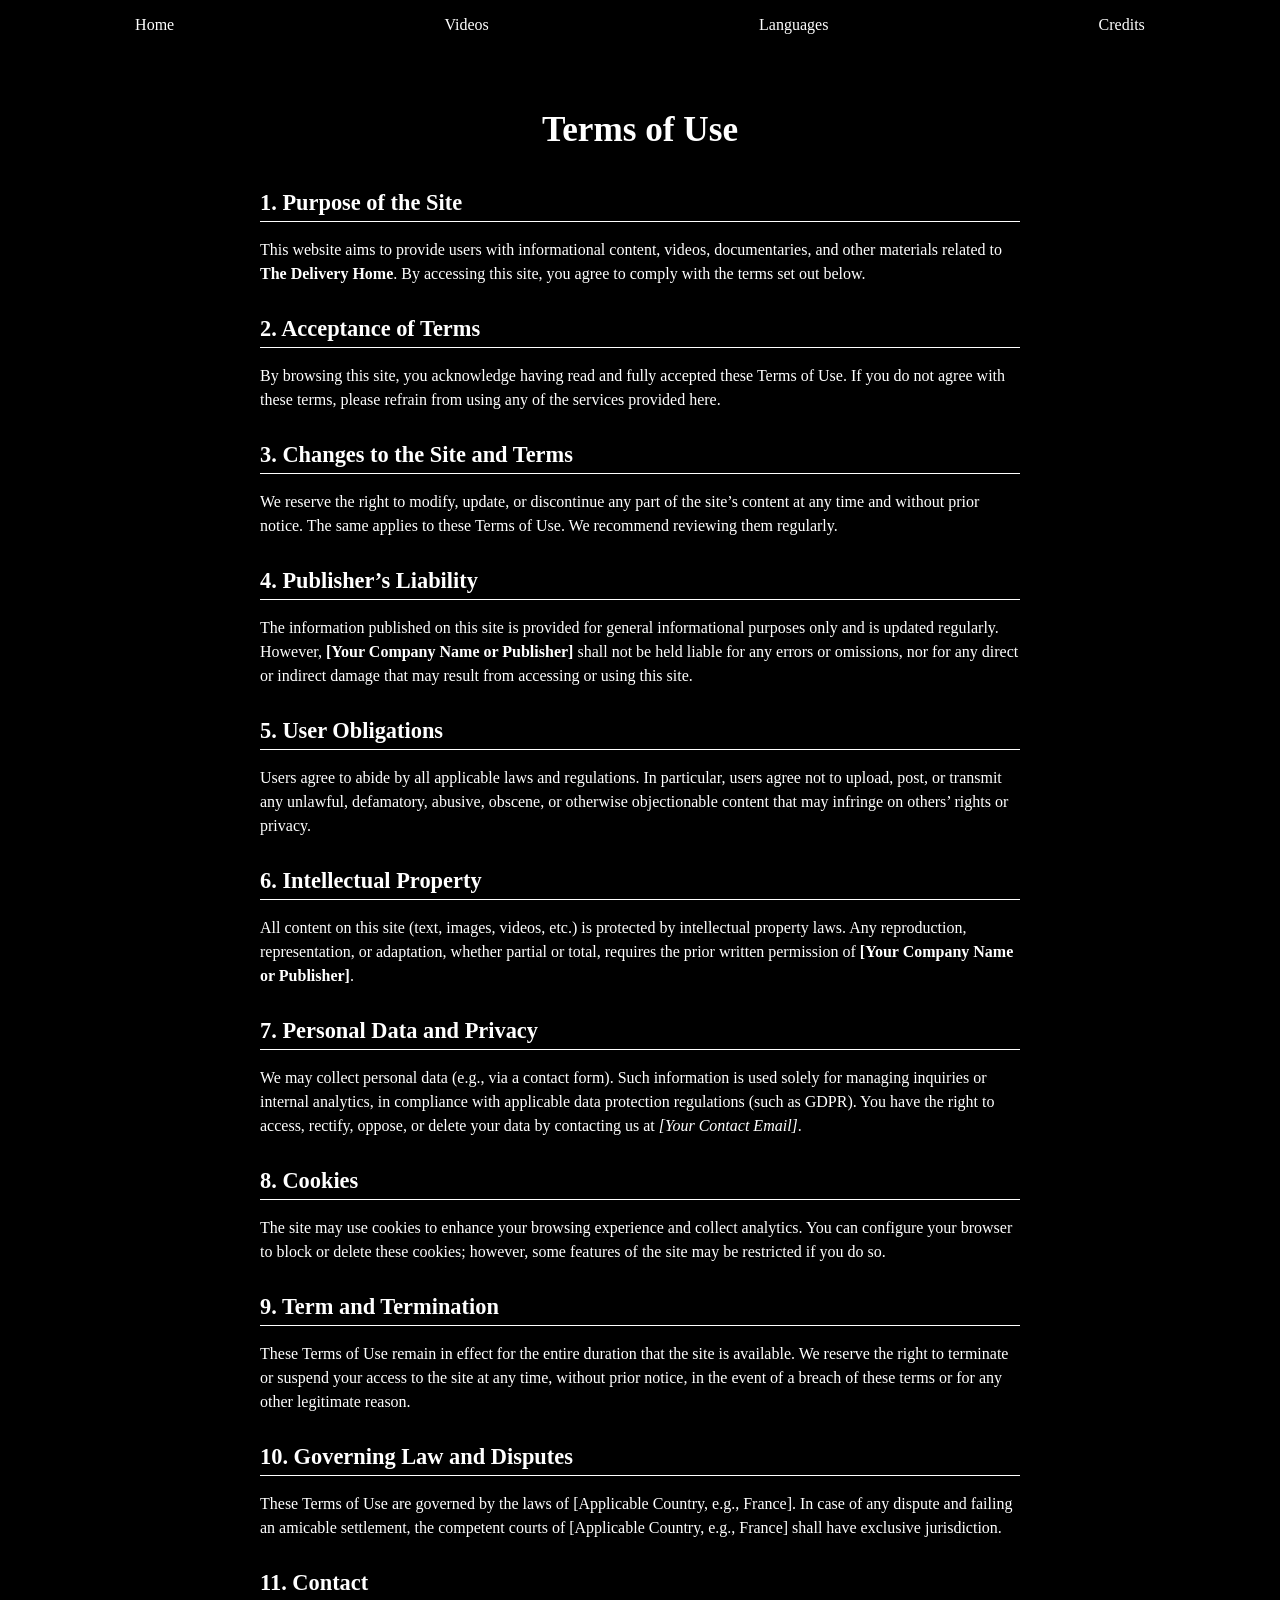
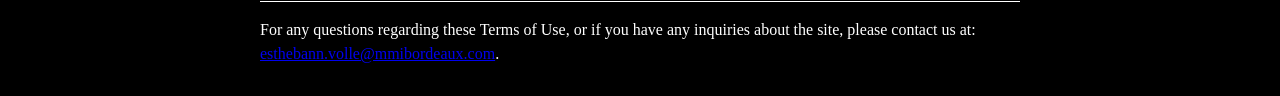
<file: HTML/mentionen.html>
<!DOCTYPE html>
<html lang="en">
<head>
  <meta charset="UTF-8" />
  <meta name="viewport" content="width=device-width, initial-scale=1.0" />
  <title>The Delivery Home: Terms of Use</title>
  <link rel="stylesheet" href="../CSS/mentionen.css" />
</head>
<body>
  <nav>
    <a href="accueilen.html">Home</a>
    <a href="indexen.html">Videos</a>
    <div class="dropdown">
      <a class="dropbtn">Languages</a>
      <div class="dropdown-content">
        <a href="mention.html">Français</a>
        <a href="mentionen.html">English</a>
        <a href="mentiones.html">Español</a>
      </div>
    </div>
    <a href="creditsen.html">Credits</a>
  </nav>
  <main>
    <h1>Terms of Use</h1>

    <section class="legal-section">
      <h2>1. Purpose of the Site</h2>
      <p>
        This website aims to provide users with informational content, videos, 
        documentaries, and other materials related to 
        <strong>The Delivery Home</strong>. By accessing this site, you agree 
        to comply with the terms set out below.
      </p>
    </section>

    <section class="legal-section">
      <h2>2. Acceptance of Terms</h2>
      <p>
        By browsing this site, you acknowledge having read and fully accepted 
        these Terms of Use. If you do not agree with these terms, 
        please refrain from using any of the services provided here.
      </p>
    </section>

    <section class="legal-section">
      <h2>3. Changes to the Site and Terms</h2>
      <p>
        We reserve the right to modify, update, or discontinue any part of the 
        site’s content at any time and without prior notice. The same applies 
        to these Terms of Use. We recommend reviewing them regularly.
      </p>
    </section>

    <section class="legal-section">
      <h2>4. Publisher’s Liability</h2>
      <p>
        The information published on this site is provided for general 
        informational purposes only and is updated regularly. However, 
        <strong>[Your Company Name or Publisher]</strong> shall not be held 
        liable for any errors or omissions, nor for any direct or indirect 
        damage that may result from accessing or using this site.
      </p>
    </section>

    <section class="legal-section">
      <h2>5. User Obligations</h2>
      <p>
        Users agree to abide by all applicable laws and regulations. In 
        particular, users agree not to upload, post, or transmit any unlawful, 
        defamatory, abusive, obscene, or otherwise objectionable content that 
        may infringe on others’ rights or privacy.
      </p>
    </section>

    <section class="legal-section">
      <h2>6. Intellectual Property</h2>
      <p>
        All content on this site (text, images, videos, etc.) is protected 
        by intellectual property laws. Any reproduction, representation, 
        or adaptation, whether partial or total, requires the prior written 
        permission of <strong>[Your Company Name or Publisher]</strong>.
      </p>
    </section>

    <section class="legal-section">
      <h2>7. Personal Data and Privacy</h2>
      <p>
        We may collect personal data (e.g., via a contact form). Such 
        information is used solely for managing inquiries or internal 
        analytics, in compliance with applicable data protection regulations 
        (such as GDPR). You have the right to access, rectify, oppose, 
        or delete your data by contacting us at 
        <em>[Your Contact Email]</em>.
      </p>
    </section>

    <section class="legal-section">
      <h2>8. Cookies</h2>
      <p>
        The site may use cookies to enhance your browsing experience 
        and collect analytics. You can configure your browser to block or 
        delete these cookies; however, some features of the site may be 
        restricted if you do so.
      </p>
    </section>

    <section class="legal-section">
      <h2>9. Term and Termination</h2>
      <p>
        These Terms of Use remain in effect for the entire duration that the 
        site is available. We reserve the right to terminate or suspend your 
        access to the site at any time, without prior notice, in the event 
        of a breach of these terms or for any other legitimate reason.
      </p>
    </section>

    <section class="legal-section">
      <h2>10. Governing Law and Disputes</h2>
      <p>
        These Terms of Use are governed by the laws of [Applicable Country, e.g., France]. 
        In case of any dispute and failing an amicable settlement, 
        the competent courts of [Applicable Country, e.g., France] shall have 
        exclusive jurisdiction.
      </p>
    </section>

    <section class="legal-section">
      <h2>11. Contact</h2>
      <p>
        For any questions regarding these Terms of Use, or if you have any 
        inquiries about the site, please contact us at:
        <a href="mailto:[Your Contact Email]">esthebann.volle@mmibordeaux.com</a>.
      </p>
    </section>

  </main>

</body>
</html>
</file>
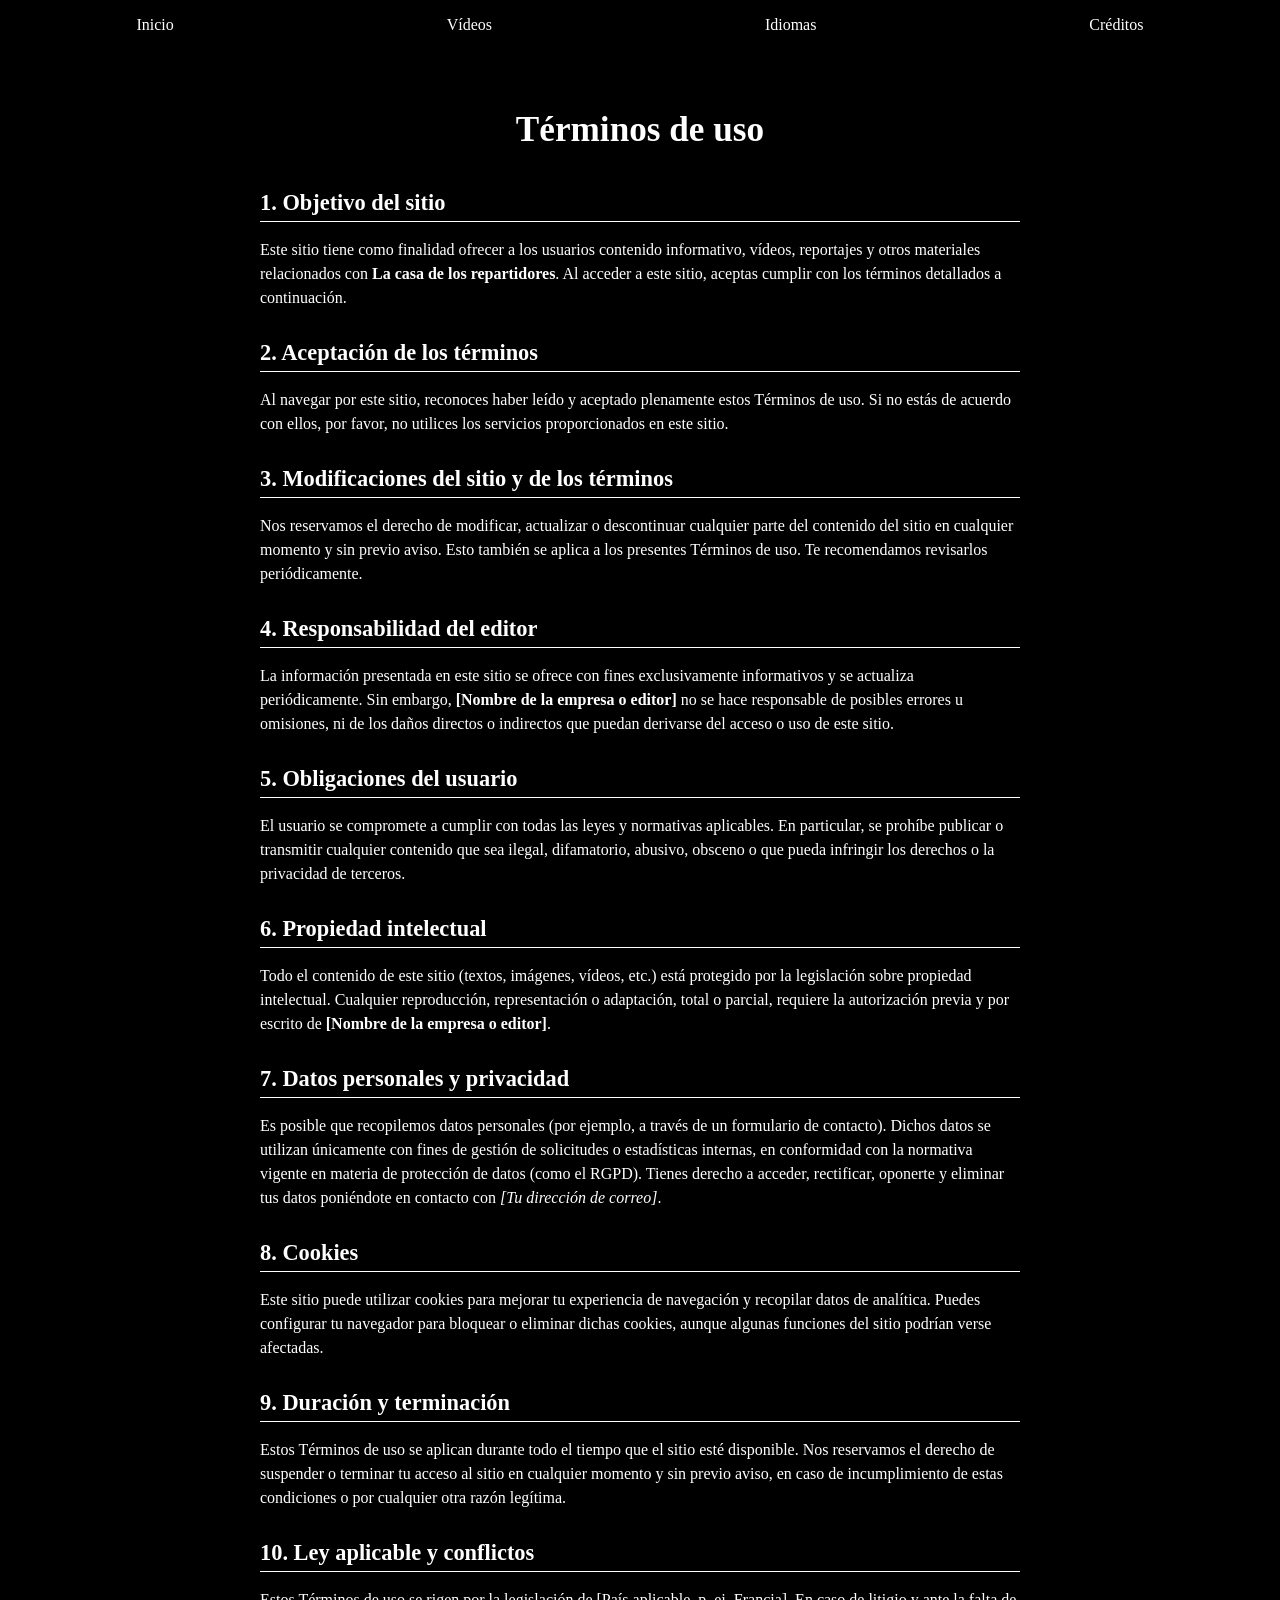
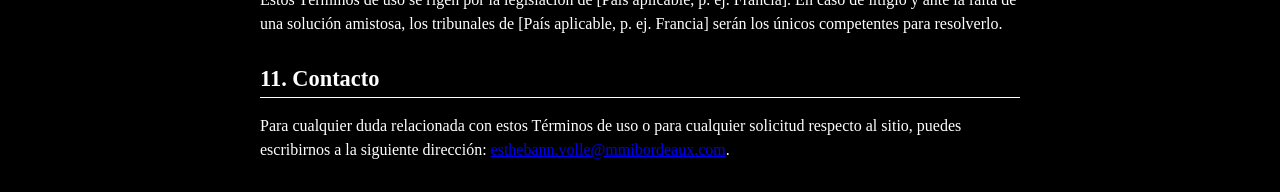
<file: HTML/mentiones.html>
<!DOCTYPE html>
<html lang="es">
<head>
  <meta charset="UTF-8" />
  <meta name="viewport" content="width=device-width, initial-scale=1.0" />
  <title>La casa de los repartidores: Términos de uso</title>
  <link rel="stylesheet" href="../CSS/mentiones.css" />
</head>
<body>
  <nav>
    <a href="accueilesp.html">Inicio</a>
    <a href="indexes.html">Vídeos</a>
    <div class="dropdown">
      <a class="dropbtn">Idiomas</a>
      <div class="dropdown-content">
        <a href="mention.html">Français</a>
        <a href="mentionen.html">English</a>
        <a href="mentiones.html">Español</a>
      </div>
    </div>
    <a href="creditses.html">Créditos</a>
  </nav>
  <main>
    <h1>Términos de uso</h1>

    <section class="legal-section">
      <h2>1. Objetivo del sitio</h2>
      <p>
        Este sitio tiene como finalidad ofrecer a los usuarios contenido 
        informativo, vídeos, reportajes y otros materiales relacionados con 
        <strong>La casa de los repartidores</strong>. Al acceder a este sitio, 
        aceptas cumplir con los términos detallados a continuación.
      </p>
    </section>

    <section class="legal-section">
      <h2>2. Aceptación de los términos</h2>
      <p>
        Al navegar por este sitio, reconoces haber leído y aceptado 
        plenamente estos Términos de uso. Si no estás de acuerdo con ellos, 
        por favor, no utilices los servicios proporcionados en este sitio.
      </p>
    </section>

    <section class="legal-section">
      <h2>3. Modificaciones del sitio y de los términos</h2>
      <p>
        Nos reservamos el derecho de modificar, actualizar o descontinuar 
        cualquier parte del contenido del sitio en cualquier momento 
        y sin previo aviso. Esto también se aplica a los presentes 
        Términos de uso. Te recomendamos revisarlos periódicamente.
      </p>
    </section>

    <section class="legal-section">
      <h2>4. Responsabilidad del editor</h2>
      <p>
        La información presentada en este sitio se ofrece con fines 
        exclusivamente informativos y se actualiza periódicamente. 
        Sin embargo, <strong>[Nombre de la empresa o editor]</strong> 
        no se hace responsable de posibles errores u omisiones, 
        ni de los daños directos o indirectos que puedan derivarse 
        del acceso o uso de este sitio.
      </p>
    </section>

    <section class="legal-section">
      <h2>5. Obligaciones del usuario</h2>
      <p>
        El usuario se compromete a cumplir con todas las leyes 
        y normativas aplicables. En particular, se prohíbe publicar 
        o transmitir cualquier contenido que sea ilegal, difamatorio, 
        abusivo, obsceno o que pueda infringir los derechos o la privacidad 
        de terceros.
      </p>
    </section>

    <section class="legal-section">
      <h2>6. Propiedad intelectual</h2>
      <p>
        Todo el contenido de este sitio (textos, imágenes, vídeos, etc.) 
        está protegido por la legislación sobre propiedad intelectual. 
        Cualquier reproducción, representación o adaptación, total o parcial, 
        requiere la autorización previa y por escrito de 
        <strong>[Nombre de la empresa o editor]</strong>.
      </p>
    </section>

    <section class="legal-section">
      <h2>7. Datos personales y privacidad</h2>
      <p>
        Es posible que recopilemos datos personales (por ejemplo, 
        a través de un formulario de contacto). Dichos datos se utilizan 
        únicamente con fines de gestión de solicitudes o estadísticas internas, 
        en conformidad con la normativa vigente en materia de protección de datos 
        (como el RGPD). Tienes derecho a acceder, rectificar, oponerte 
        y eliminar tus datos poniéndote en contacto con 
        <em>[Tu dirección de correo]</em>.
      </p>
    </section>

    <section class="legal-section">
      <h2>8. Cookies</h2>
      <p>
        Este sitio puede utilizar cookies para mejorar tu experiencia de 
        navegación y recopilar datos de analítica. Puedes configurar tu 
        navegador para bloquear o eliminar dichas cookies, 
        aunque algunas funciones del sitio podrían verse afectadas.
      </p>
    </section>

    <section class="legal-section">
      <h2>9. Duración y terminación</h2>
      <p>
        Estos Términos de uso se aplican durante todo el tiempo 
        que el sitio esté disponible. Nos reservamos el derecho 
        de suspender o terminar tu acceso al sitio en cualquier momento 
        y sin previo aviso, en caso de incumplimiento de estas condiciones 
        o por cualquier otra razón legítima.
      </p>
    </section>

    <section class="legal-section">
      <h2>10. Ley aplicable y conflictos</h2>
      <p>
        Estos Términos de uso se rigen por la legislación de [País aplicable, p. ej. Francia]. 
        En caso de litigio y ante la falta de una solución amistosa, 
        los tribunales de [País aplicable, p. ej. Francia] serán los únicos 
        competentes para resolverlo.
      </p>
    </section>

    <section class="legal-section">
      <h2>11. Contacto</h2>
      <p>
        Para cualquier duda relacionada con estos Términos de uso 
        o para cualquier solicitud respecto al sitio, 
        puedes escribirnos a la siguiente dirección:
        <a href="mailto:[Tu dirección de correo]">esthebann.volle@mmibordeaux.com</a>.
      </p>
    </section>

  </main>

</body>
</html>
</file>
<file: CSS/accueil.css>
* {
    margin: 0;
    padding: 0;
    box-sizing: border-box;
  }
  html, body {
    height: 100%;
    font-family: "Goudy Old Style", Garamond, serif;
    font-size: calc(0.8rem + 0.5vw);
    font-weight: 400;
    line-height: 1.5;
    color: white;
    text-align: left;
    background: black;
    overflow: hidden;
  }
  #splash {
    background-color: #000;
    position: fixed;
    top: 0;
    left: 0;
    width: 100%;
    height: 100%;
    display: flex;
    justify-content: center;
    align-items: center;
    z-index: 3000;
    animation: splashAnim 3s forwards;
  }
  #splash img {
    max-width: 300px;
    width: 100%;
    filter: blur(10px);
    opacity: 0;
    animation: logoAnim 3s forwards;
  }
  @keyframes splashAnim {
    0% { opacity: 1; }
    90% { opacity: 1; }
    100% { opacity: 0; }
  }
  @keyframes logoAnim {
    0% { filter: blur(10px); opacity: 0; transform: scale(0.8); }
    50% { filter: blur(0); opacity: 1; transform: scale(1); }
    100% { filter: blur(10px); opacity: 0; transform: scale(1.2); }
  }
  .intro {
    position: relative;
    width: 100%;
    height: 100%;
    background-image: url("../PICTURE/ecran_titre.png");
    background-repeat: no-repeat;
    background-position: center center;
    background-size: cover;
    display: flex;
    flex-direction: column;
    align-items: flex-start;
    justify-content: center;
    padding-left: 11%;
  }
  .intro-header {
    width: 35em;
    max-width: 90%;
    text-shadow: 0 0 0.5em rgba(0, 0, 0, 0.5);
    margin-bottom: 20px;
  }
  .intro-title h1 {
    font-size: 3rem;
    font-weight: bold;
    margin-bottom: 0.2em;
    color: white;
  }
  .intro-byline {
    font-style: italic;
    font-size: 1.2rem;
    color: white;
    margin-left: 0.5em;
  }
  .button-container {
    display: flex;
    flex-direction: column;
    gap: 1em;
    align-items: flex-start;
    max-width: 200px;
  }
  .button-container button {
    width: 100%;
    text-transform: uppercase;
    border: none;
    border-radius: 50px;
    padding: 1em 2em;
    font-size: 1.1rem;
    background: #fff;
    color: #333;
    cursor: pointer;
    transition: background-color 0.3s ease-in-out, transform 0.2s ease-in-out;
  }
  .button-container button:hover {
    background-color: #e0e0e0;
    transform: scale(1.05);
  }
  .button-container button:active {
    transform: scale(0.98);
  }
  .transition-overlay {
    position: fixed;
    top: 0;
    left: 100%;
    width: 100vw;
    height: 100vh;
    background: rgb(0, 0, 0);
    z-index: 2000;
    transition: left 0.8s ease-in-out;
  }
  .transition-message {
    position: absolute;
    top: 50%;
    left: 50%;
    transform: translate(-50%, -50%);
    text-align: center;
    font-size: 1.2rem;
  }
  .transition-message p {
    opacity: 0;
    animation: fadeIn 2s forwards;
  }
  .transition-message p.msg1 {
    animation-delay: 4.5s;
  }
  .transition-message p.msg2 {
    animation-delay: 6.5s;
  }
  @keyframes fadeIn {
    from { opacity: 0; transform: translateY(10px); }
    to { opacity: 1; transform: translateY(0); }
  }
  @media (max-width: 600px) {
    .intro {
      padding-left: 5%;
    }
    .intro-title h1 {
      font-size: 2rem;
    }
    .intro-byline {
      font-size: 1rem;
    }
    .button-container button {
      font-size: 0.9rem;
      padding: 0.9em 1.1em;
    }
  }
</file>
<file: CSS/credits.css>
.video-overlay {
  position: fixed;
  top: 0; 
  left: 0;
  width: 100vw; 
  height: 100vh;
  background-color: rgba(0, 0, 0, 0.5);
  z-index: 9999;

  display: flex;
  align-items: center;
  justify-content: center;

  overflow: hidden; 
}

.video-card {
  padding: 1em;
  position: relative;
  max-width: 90%;
  max-height: 90%;
  overflow: hidden;
  transition: transform 0.3s ease;
  transform: scale(0.8);
}

.video-card.show {
  transform: scale(1);
}

.close-video {
  position: absolute;
  top: 10px;
  right: 15px;
  font-size: 30px;
  font-weight: bold;
  color: #aaa;
  cursor: pointer;
}
.close-video:hover {
  color: #000;
}

nav {
    position: fixed;
    top: 0;
    left: 0;
    width: 100%;
    height: 50px;
    background: rgba(0, 0, 0, 0.8);
    display: flex;
    align-items: center;
    justify-content: space-around;
    z-index: 9999;
  }
  nav a {
    color: white;
    text-decoration: none;
    font-size: 16px;
    padding: 10px 20px;
    transition: 0.3s;
  }
  nav a:hover {
    background: rgba(255, 255, 255, 0.2);
    border-radius: 5px;
  }
  
  .dropdown {
    position: relative;
    display: inline-block;
  }
  .dropdown .dropbtn {
    cursor: pointer;
    color: white;
    text-decoration: none;
    font-size: 16px;
    padding: 10px 20px;
    transition: 0.3s;
  }
  .dropdown-content {
    display: none;
    position: absolute;
    background-color: rgba(0, 0, 0, 0.9);
    min-width: 160px;
    box-shadow: 0px 8px 16px rgba(0,0,0,0.2);
    z-index: 10000;
  }
  .dropdown-content a {
    color: white;
    padding: 12px 16px;
    text-decoration: none;
    display: block;
  }
  .dropdown-content a:hover {
    background-color: rgba(255,255,255,0.2);
  }
  .dropdown:hover .dropdown-content {
    display: block;
  }
  
  body {
    margin: 0;
    padding: 0;
    background-color: black;
    color: white;
    font-family: serif;
    text-align: center;
  }
  main {
    padding-top: 70px;
  }
  h1 {
    font-size: 2.5em;
    margin: 50px 0;
  }
  
  .buttons {
    margin: 20px 0;
    display: flex;
    justify-content: center;
    gap: 15px;
  }
  .buttons button {
    font-size: 16px;
    padding: 10px 18px;
    border: 2px solid white;
    cursor: pointer;
    background: transparent;
    color: white;
    transition: background 0.3s, color 0.3s, transform 0.2s;
  }
  .buttons button:hover {
    transform: scale(1.05);
  }
  .buttons button.white {
    background-color: white;
    color: black;
  }
  .buttons button.black {
    background-color: black;
    color: white;
  }
  
  .subtitle {
    font-size: 16px;
    margin: 30px 0;
    opacity: 0.7;
  }
  
  .credits {
    margin: 50px auto 0;
    text-align: center;
    max-width: 600px;
    transform: translateX(0%);
    transition: transform 0.5s ease-in-out;
    min-height: 100px;
  }
  .credits h3 {
    font-size: 1.4em;
    border-bottom: 1px solid white;
    padding-bottom: 5px;
    margin-bottom: 10px;
  }
  .credits p {
    margin: 10px 0;
  }
  .credits .remerciement {
    margin-top: 20px;
    font-size: 1em;
    font-style: italic;
    opacity: 0.8;
    line-height: 1.5;
  }
.bottom-right-link {
  position: fixed;      
  bottom: 20px;         
  right: 20px;           
  background-color: #444; 
  color: #fff;
  text-decoration: none; 
  padding: 10px 15px;
  border-radius: 5px;
  font-size: 14px;
  opacity: 0.8;
  transition: opacity 0.3s;
}

.bottom-right-link:hover {
  opacity: 1;         
}
</file>
<file: CSS/mention.css>
nav {
    position: fixed;
    top: 0;
    left: 0;
    width: 100%;
    height: 50px;
    background: rgba(0, 0, 0, 0.8);
    display: flex;
    align-items: center;
    justify-content: space-around;
    z-index: 9999;
  }
  nav a {
    color: white;
    text-decoration: none;
    font-size: 16px;
    padding: 10px 20px;
    transition: 0.3s;
  }
  nav a:hover {
    background: rgba(255, 255, 255, 0.2);
    border-radius: 5px;
  }
  .dropdown {
    position: relative;
    display: inline-block;
  }
  .dropdown .dropbtn {
    cursor: pointer;
    color: white;
    text-decoration: none;
    font-size: 16px;
    padding: 10px 20px;
    transition: 0.3s;
  }
  .dropdown-content {
    display: none;
    position: absolute;
    background-color: rgba(0, 0, 0, 0.9);
    min-width: 160px;
    box-shadow: 0px 8px 16px rgba(0,0,0,0.2);
    z-index: 10000;
  }
  .dropdown-content a {
    color: white;
    padding: 12px 16px;
    text-decoration: none;
    display: block;
  }
  .dropdown-content a:hover {
    background-color: rgba(255,255,255,0.2);
  }
  .dropdown:hover .dropdown-content {
    display: block;
  }
  
  body {
    margin: 0;
    padding: 0;
    background-color: black;
    color: white;
    font-family: serif;
    text-align: center;
  }
  main {
    padding-top: 70px;
    max-width: 800px;
    margin: 0 auto;
  }
  
  h1 {
    font-size: 2.2em;
    margin: 40px 0;
  }
  .legal-section {
    margin: 30px 0;
    text-align: left; 
    padding: 0 20px;
  }
  .legal-section h2 {
    font-size: 1.4em;
    margin-bottom: 10px;
    border-bottom: 1px solid white;
    padding-bottom: 5px;
  }
  .legal-section p {
    line-height: 1.5;
    margin-bottom: 15px;
  }

  .bottom-right-link {
    position: fixed;
    bottom: 20px;
    right: 20px;
    background-color: #444;
    color: #fff;
    text-decoration: none;
    padding: 10px 15px;
    border-radius: 5px;
    font-size: 14px;
    opacity: 0.8;
    transition: opacity 0.3s;
  }
  .bottom-right-link:hover {
    opacity: 1;
  }
</file>
<file: CSS/mentionen.css>
nav {
  position: fixed;
  top: 0;
  left: 0;
  width: 100%;
  height: 50px;
  background: rgba(0, 0, 0, 0.8);
  display: flex;
  align-items: center;
  justify-content: space-around;
  z-index: 9999;
}
nav a {
  color: white;
  text-decoration: none;
  font-size: 16px;
  padding: 10px 20px;
  transition: 0.3s;
}
nav a:hover {
  background: rgba(255, 255, 255, 0.2);
  border-radius: 5px;
}

.dropdown {
  position: relative;
  display: inline-block;
}
.dropdown .dropbtn {
  cursor: pointer;
  color: white;
  text-decoration: none;
  font-size: 16px;
  padding: 10px 20px;
  transition: 0.3s;
}
.dropdown-content {
  display: none;
  position: absolute;
  background-color: rgba(0, 0, 0, 0.9);
  min-width: 160px;
  box-shadow: 0px 8px 16px rgba(0,0,0,0.2);
  z-index: 10000;
}
.dropdown-content a {
  color: white;
  padding: 12px 16px;
  text-decoration: none;
  display: block;
}
.dropdown-content a:hover {
  background-color: rgba(255,255,255,0.2);
}
.dropdown:hover .dropdown-content {
  display: block;
}

body {
  margin: 0;
  padding: 0;
  background-color: black; 
  color: white;           
  font-family: serif;
  text-align: center;
}
main {
  padding-top: 70px; 
  max-width: 800px;
  margin: 0 auto;
}

h1 {
  font-size: 2.2em;
  margin: 40px 0;
}

.legal-section {
  margin: 30px 0;
  text-align: left; 
  padding: 0 20px;
}
.legal-section h2 {
  font-size: 1.4em;
  margin-bottom: 10px;
  border-bottom: 1px solid white;
  padding-bottom: 5px;
}
.legal-section p {
  line-height: 1.5;
  margin-bottom: 15px;
}
</file>
<file: CSS/mentiones.css>
nav {
  position: fixed;
  top: 0;
  left: 0;
  width: 100%;
  height: 50px;
  background: rgba(0, 0, 0, 0.8);
  display: flex;
  align-items: center;
  justify-content: space-around;
  z-index: 9999;
}
nav a {
  color: white;
  text-decoration: none;
  font-size: 16px;
  padding: 10px 20px;
  transition: 0.3s;
}
nav a:hover {
  background: rgba(255, 255, 255, 0.2);
  border-radius: 5px;
}

.dropdown {
  position: relative;
  display: inline-block;
}
.dropdown .dropbtn {
  cursor: pointer;
  color: white;
  text-decoration: none;
  font-size: 16px;
  padding: 10px 20px;
  transition: 0.3s;
}
.dropdown-content {
  display: none;
  position: absolute;
  background-color: rgba(0, 0, 0, 0.9);
  min-width: 160px;
  box-shadow: 0px 8px 16px rgba(0,0,0,0.2);
  z-index: 10000;
}
.dropdown-content a {
  color: white;
  padding: 12px 16px;
  text-decoration: none;
  display: block;
}
.dropdown-content a:hover {
  background-color: rgba(255,255,255,0.2);
}
.dropdown:hover .dropdown-content {
  display: block;
}

body {
  margin: 0;
  padding: 0;
  background-color: black; 
  color: white;            
  font-family: serif;
  text-align: center;
}
main {
  padding-top: 70px;
  max-width: 800px;
  margin: 0 auto;
}

h1 {
  font-size: 2.2em;
  margin: 40px 0;
}

.legal-section {
  margin: 30px 0;
  text-align: left; 
  padding: 0 20px;
}
.legal-section h2 {
  font-size: 1.4em;
  margin-bottom: 10px;
  border-bottom: 1px solid white;
  padding-bottom: 5px;
}
.legal-section p {
  line-height: 1.5;
  margin-bottom: 15px;
}
</file>
